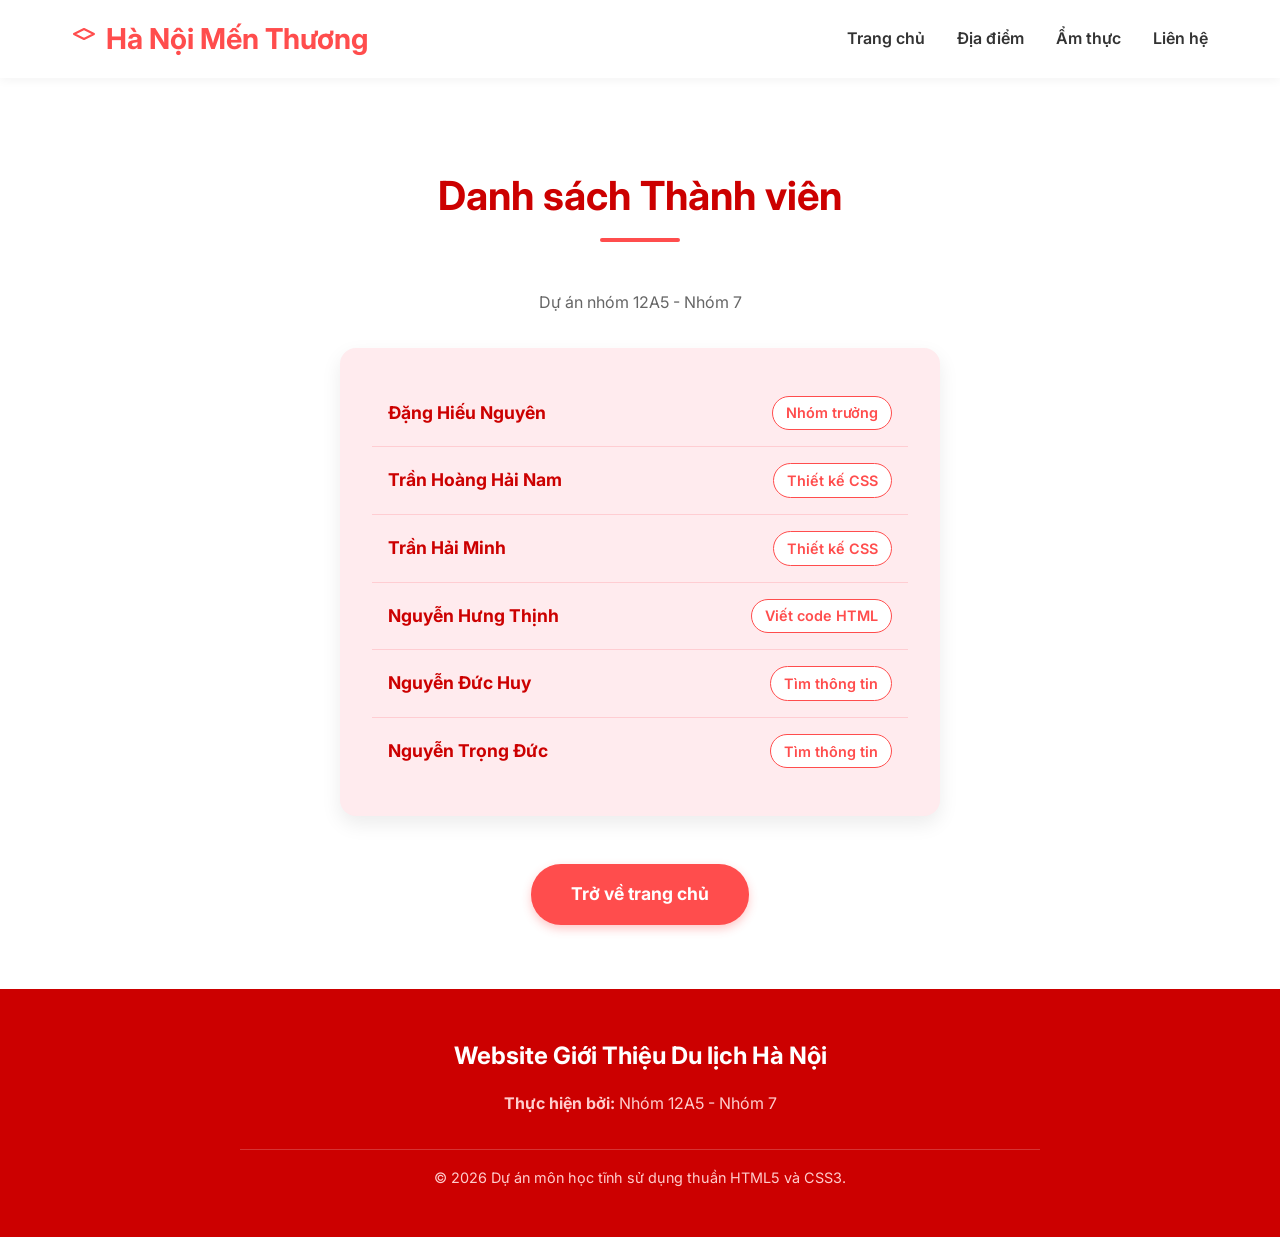
<file: thong-tin.html>
<!DOCTYPE html>
<html lang="vi">
<head>
    <meta charset="UTF-8">
    <meta name="viewport" content="width=device-width, initial-scale=1.0">
    <title>Thông tin Tác giả - Nhóm 12A5 Nhóm 7</title>
    <!-- Trỏ về cùng CSS dùng chung -> đồng nhất giao diện -->
    <link rel="stylesheet" href="style.css">
    <link href="https://fonts.googleapis.com/css2?family=Inter:wght@400;600;700&display=swap" rel="stylesheet">
</head>
<body>

    <!-- Header cho Trang Thông Tin -->
    <header>
        <nav class="navbar">
            <a href="index.html" class="logo">
                <svg width="24" height="24" viewBox="0 0 24 24" fill="none" stroke="currentColor" stroke-width="2" stroke-linecap="round" stroke-linejoin="round"><path d="M12 2L2 7l10 5 10-5-10-5z"></path></svg>
                Hà Nội Mến Thương
            </a>
            <ul class="nav-links">
                <li><a href="index.html">Trang chủ</a></li>
                <li><a href="index.html#dia-diem">Địa điểm</a></li>
                <li><a href="index.html#am-thuc">Ẩm thực</a></li>
                <li><a href="index.html#lien-he">Liên hệ</a></li>
            </ul>
        </nav>
    </header>

    <!-- Main Content Trang Thông TIn -->
    <main class="container team-container" style="margin-top: 100px;">
        <h2 class="section-title">Danh sách Thành viên</h2>
        <p style="margin-bottom: 2rem; color: var(--text-muted);">Dự án nhóm 12A5 - Nhóm 7</p>
        
        <ul class="team-list">
            <li>
                <span class="team-name">Đặng Hiếu Nguyên</span>
                <span class="team-role">Nhóm trưởng</span>
            </li>
            <li>
                <span class="team-name">Trần Hoàng Hải Nam</span>
                <span class="team-role">Thiết kế CSS</span>
            </li>
            <li>
                <span class="team-name">Trần Hải Minh</span>
                <span class="team-role">Thiết kế CSS</span>
            </li>
            <li>
                <span class="team-name">Nguyễn Hưng Thịnh</span>
                <span class="team-role">Viết code HTML</span>
            </li>
            <li>
                <span class="team-name">Nguyễn Đức Huy</span>
                <span class="team-role">Tìm thông tin</span>
            </li>
            <li>
                <span class="team-name">Nguyễn Trọng Đức</span>
                <span class="team-role">Tìm thông tin</span>
            </li>
        </ul>
        
        <a href="index.html" class="btn-primary" style="margin-top: 3rem;">Trở về trang chủ</a>
    </main>

    <!-- Footer -->
    <footer>
        <div class="footer-content">
            <h3>Website Giới Thiệu Du lịch Hà Nội</h3>
            <p><strong>Thực hiện bởi:</strong> Nhóm 12A5 - Nhóm 7</p>
            <div class="footer-bottom">
                &copy; 2026 Dự án môn học tĩnh sử dụng thuần HTML5 và CSS3. 
            </div>
        </div>
    </footer>

</body>
</html>
</file>
<file: style.css>
/* Reset và Cấu hình cơ bản */
:root {
  --primary-color: #ff4d4d;
  /* Đỏ nhạt chủ đạo */
  --primary-light: #ffebee;
  /* Nền đỏ nhạt */
  --primary-dark: #cc0000;
  --white: #ffffff;
  --text-main: #333333;
  --text-muted: #666666;
  --bg-gray: #f9f9f9;
  --shadow: 0 8px 20px rgba(0, 0, 0, 0.08);
  --shadow-hover: 0 15px 30px rgba(255, 77, 77, 0.15);
  --transition: all 0.3s ease;
}

* {
  margin: 0;
  padding: 0;
  box-sizing: border-box;
}

html {
  scroll-behavior: smooth;
  /* Cuộn mượt khi click menu */
}

body {
  font-family: 'Inter', Arial, sans-serif;
  color: var(--text-main);
  background-color: var(--white);
  line-height: 1.6;
}

/* Typography */
h1,
h2,
h3,
h4 {
  font-weight: 700;
  color: var(--text-main);
}

.section-title {
  text-align: center;
  font-size: 2.5rem;
  margin-bottom: 3rem;
  color: var(--primary-dark);
  position: relative;
}

.section-title::after {
  content: "";
  display: block;
  width: 80px;
  height: 4px;
  background-color: var(--primary-color);
  margin: 10px auto 0;
  border-radius: 2px;
}

/* Header & Menu */
header {
  position: fixed;
  top: 0;
  width: 100%;
  background-color: rgba(255, 255, 255, 0.95);
  backdrop-filter: blur(5px);
  box-shadow: 0 2px 10px rgba(0, 0, 0, 0.05);
  z-index: 100;
}

.navbar {
  display: flex;
  justify-content: space-between;
  align-items: center;
  max-width: 1200px;
  margin: 0 auto;
  padding: 1rem 2rem;
}

.logo {
  font-size: 1.8rem;
  font-weight: bold;
  text-decoration: none;
  color: var(--primary-color);
  display: flex;
  align-items: center;
  gap: 10px;
}

.nav-links {
  list-style: none;
  display: flex;
  gap: 2rem;
}

.nav-links li a {
  text-decoration: none;
  color: var(--text-main);
  font-weight: 600;
  transition: var(--transition);
  padding: 0.5rem 0;
}

.nav-links li a:hover {
  color: var(--primary-color);
}

/* Main Content Container */
.container {
  max-width: 1200px;
  margin: 0 auto;
  padding: 5rem 2rem 2rem;
  /* padding top lớn để tránh header chèn */
}

section {
  padding: 4rem 0;
}

/* Banner */
.banner {
  height: 80vh;
  background: linear-gradient(rgba(0, 0, 0, 0.4), rgba(0, 0, 0, 0.5)), url('https://images.unsplash.com/photo-1555921015-5532091f6026?q=80&w=2000&auto=format&fit=crop') center/cover no-repeat;
  display: flex;
  align-items: center;
  justify-content: center;
  text-align: center;
  color: var(--white);
  margin-top: 70px;
}

.banner-content h1 {
  font-size: 4rem;
  margin-bottom: 1rem;
  color: var(--white);
  text-shadow: 2px 2px 4px rgba(0, 0, 0, 0.5);
}

.banner-content p {
  font-size: 1.5rem;
  margin-bottom: 2rem;
}

.btn-primary {
  display: inline-block;
  background-color: var(--primary-color);
  color: var(--white);
  padding: 1rem 2.5rem;
  border-radius: 30px;
  text-decoration: none;
  font-weight: bold;
  font-size: 1.1rem;
  transition: var(--transition);
  box-shadow: 0 4px 10px rgba(255, 77, 77, 0.3);
}

.btn-primary:hover {
  background-color: var(--primary-dark);
  transform: translateY(-3px);
  box-shadow: 0 6px 15px rgba(255, 77, 77, 0.4);
}

/* Grid layout cho Cards */
.grid-container {
  display: grid;
  grid-template-columns: repeat(auto-fit, minmax(300px, 1fr));
  gap: 2.5rem;
}

/* Cards Style */
.card {
  background: var(--white);
  border-radius: 40px;
  overflow: hidden;
  box-shadow: var(--shadow);
  transition: var(--transition);
  border: 1px solid var(--primary-light);
  display: flex;
  flex-direction: column;
}

.card:hover {
  transform: translateY(-10px);
  box-shadow: var(--shadow-hover);
  border-color: var(--primary-color);
}

.card-img {
  width: 100%;
  height: 220px;
  object-fit: cover;
  transition: transform 0.5s ease;
}

.card:hover .card-img {
  transform: scale(1.05);
  /* Hiệu ứng zoom nhẹ hình ảnh khi hover */
}

.card-content {
  padding: 1.5rem;
  flex-grow: 1;
  display: flex;
  flex-direction: column;
}

.card-title {
  font-size: 1.4rem;
  margin-bottom: 0.5rem;
  color: var(--primary-dark);
}

.card-desc {
  color: var(--text-muted);
  margin-bottom: 1.5rem;
  display: -webkit-box;
  -webkit-line-clamp: 3;
  -webkit-box-orient: vertical;
  overflow: hidden;
  flex-grow: 1;
}

.btn-outline {
  display: inline-block;
  text-align: center;
  padding: 0.6rem 1.5rem;
  color: var(--primary-color);
  background-color: transparent;
  border: 2px solid var(--primary-color);
  border-radius: 8px;
  text-decoration: none;
  font-weight: 600;
  transition: var(--transition);
  margin-top: auto;
}

.btn-outline:hover {
  background-color: var(--primary-color);
  color: var(--white);
}

/* Ẩm thực section riêng biệt tạo điểm nhấn */
#am-thuc {
  background-color: var(--primary-light);
  border-radius: 40px;
  padding: 10rem 5rem;
  margin: 4rem 0;
}

/* CSS-Only Modal (Popup) */
.modal {
  position: fixed;
  top: 0;
  left: 0;
  width: 100%;
  height: 100%;
  background-color: rgba(0, 0, 0, 0.7);
  display: flex;
  align-items: center;
  justify-content: center;
  z-index: 1000;
  opacity: 0;
  visibility: hidden;
  transition: opacity 0.3s ease, visibility 0.3s ease;
}

/* Mở modal khi id trùng với fragment trên url (:target) */
.modal:target {
  opacity: 1;
  visibility: visible;
}

/* Ngăn cuộn trang khi mở modal */
.modal:target~body {
  overflow: hidden;
}

.modal-content {
  background-color: var(--white);
  width: 90%;
  max-width: 600px;
  border-radius: 16px;
  padding: 2.5rem;
  position: relative;
  transform: translateY(-50px) scale(0.9);
  transition: transform 0.4s cubic-bezier(0.175, 0.885, 0.32, 1.275);
  box-shadow: 0 20px 40px rgba(0, 0, 0, 0.2);
}

.modal:target .modal-content {
  transform: translateY(0) scale(1);
}

.modal-close {
  position: absolute;
  top: 15px;
  right: 20px;
  font-size: 2rem;
  color: var(--text-muted);
  text-decoration: none;
  line-height: 1;
  transition: var(--transition);
}

.modal-close:hover {
  color: var(--primary-color);
  transform: scale(1.1);
}

.modal-body img {
  width: 100%;
  height: 250px;
  object-fit: cover;
  border-radius: 10px;
  margin-bottom: 1rem;
}

.modal-body h3 {
  font-size: 1.8rem;
  margin-bottom: 1rem;
  color: var(--primary-dark);
}

.modal-body p {
  color: var(--text-main);
  margin-bottom: 1rem;
}

/* Footer */
footer {
  background-color: var(--primary-dark);
  color: var(--white);
  padding: 3rem 2rem;
  text-align: center;
}

.footer-content {
  max-width: 800px;
  margin: 0 auto;
}

.footer-content h3 {
  color: var(--white);
  margin-bottom: 1rem;
  font-size: 1.5rem;
}

.footer-content p {
  margin-bottom: 0.5rem;
  color: #ffcccc;
}

.footer-bottom {
  margin-top: 2rem;
  padding-top: 1rem;
  border-top: 1px solid rgba(255, 255, 255, 0.2);
  font-size: 0.9rem;
  color: #ffcccc;
}

/* Team Page Style (thong-tin.html) */
.team-container {
  display: flex;
  flex-direction: column;
  align-items: center;
  text-align: center;
  padding: 4rem 2rem;
  min-height: 70vh;
}

.team-list {
  list-style: none;
  width: 100%;
  max-width: 600px;
  text-align: left;
  background: var(--primary-light);
  padding: 2rem;
  border-radius: 16px;
  box-shadow: var(--shadow);
}

.team-list li {
  padding: 1rem;
  border-bottom: 1px solid #ffcdd2;
  display: flex;
  justify-content: space-between;
  align-items: center;
}

.team-list li:last-child {
  border-bottom: none;
}

.team-name {
  font-weight: 700;
  color: var(--primary-dark);
  font-size: 1.1rem;
}

.team-role {
  background-color: var(--white);
  color: var(--primary-color);
  padding: 0.3rem 0.8rem;
  border-radius: 20px;
  font-size: 0.9rem;
  font-weight: 600;
  border: 1px solid var(--primary-color);
}

/* Reponsive Design */
@media (max-width: 768px) {
  .nav-links {
    gap: 1rem;
    font-size: 0.9rem;
  }

  .banner-content h1 {
    font-size: 2.5rem;
  }

  .section-title {
    font-size: 2rem;
  }
}
</file>
